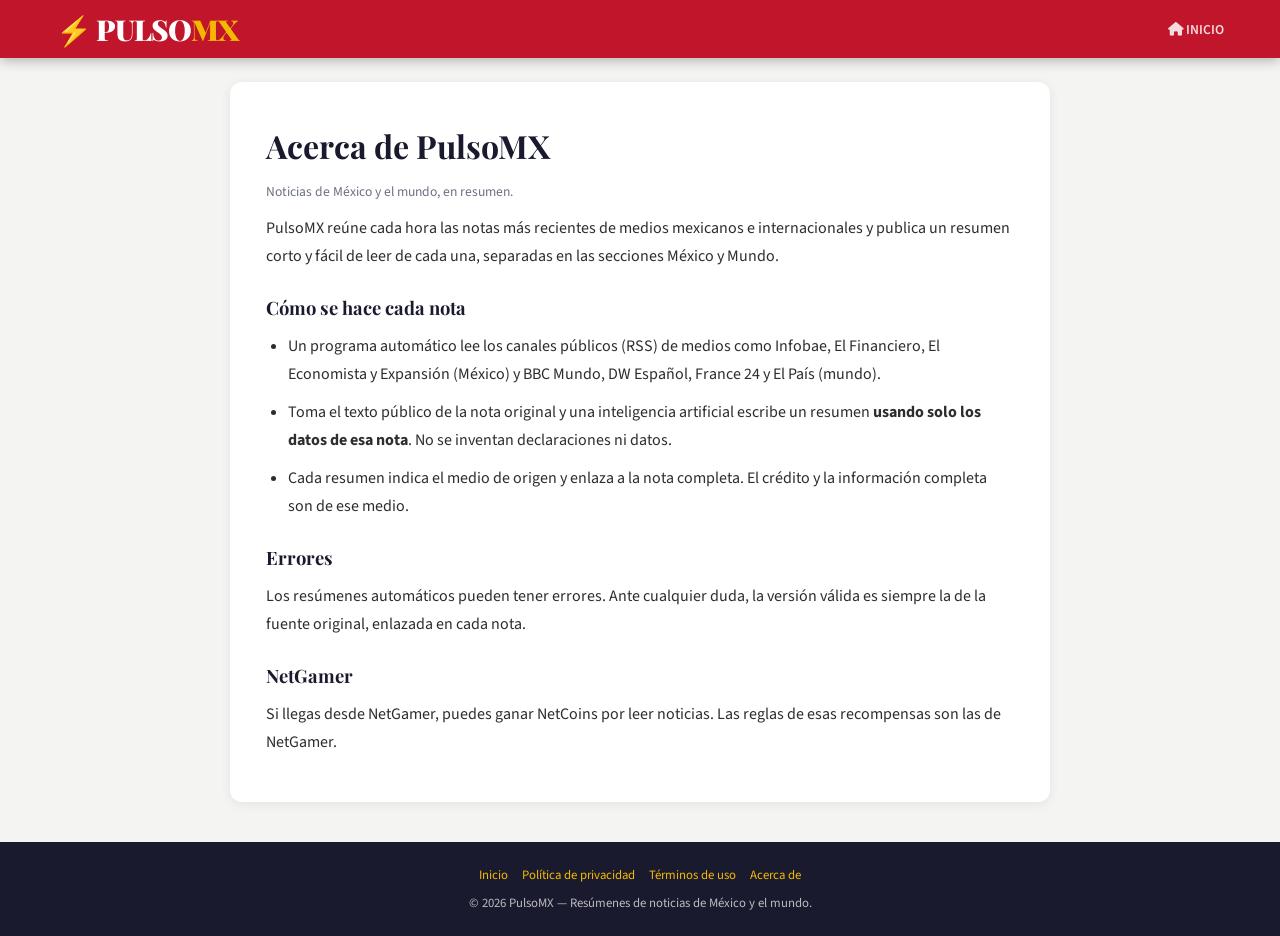
<file: acerca.html>
<!DOCTYPE html>
<html lang="es">
<head>
    <meta charset="UTF-8">
    <meta name="viewport" content="width=device-width, initial-scale=1.0">
    <title>Acerca de | PulsoMX</title>
    <meta name="description" content="Qué es PulsoMX y cómo se hacen sus notas.">
    <link rel="icon" href="data:image/svg+xml,%3Csvg xmlns='http://www.w3.org/2000/svg' viewBox='0 0 100 100'%3E%3Ctext y='.9em' font-size='90'%3E⚡%3C/text%3E%3C/svg%3E">
    <link rel="preconnect" href="https://fonts.googleapis.com">
    <link href="https://fonts.googleapis.com/css2?family=Playfair+Display:wght@700;900&family=Source+Sans+3:wght@400;600;700&display=swap" rel="stylesheet">
    <link rel="stylesheet" href="https://cdnjs.cloudflare.com/ajax/libs/font-awesome/6.4.0/css/all.min.css">
    <link rel="stylesheet" href="assets/estilos.css">
</head>
<body>
    <header>
        <div class="header-inner">
            <a href="index.html" class="logo">⚡ PULSO<span>MX</span></a>
            <nav class="header-nav">
                <a href="index.html"><i class="fa-solid fa-house"></i> <span class="hide-xs">Inicio</span></a>
            </nav>
        </div>
    </header>
    <main class="pagina-texto">
        <h1>Acerca de PulsoMX</h1>
        <p class="nota">Noticias de México y el mundo, en resumen.</p>
        <p>PulsoMX reúne cada hora las notas más recientes de medios mexicanos e internacionales y publica un resumen corto y fácil de leer de cada una, separadas en las secciones México y Mundo.</p>
        <h2>Cómo se hace cada nota</h2>
        <ul>
            <li>Un programa automático lee los canales públicos (RSS) de medios como Infobae, El Financiero, El Economista y Expansión (México) y BBC Mundo, DW Español, France 24 y El País (mundo).</li>
            <li>Toma el texto público de la nota original y una inteligencia artificial escribe un resumen <b>usando solo los datos de esa nota</b>. No se inventan declaraciones ni datos.</li>
            <li>Cada resumen indica el medio de origen y enlaza a la nota completa. El crédito y la información completa son de ese medio.</li>
        </ul>
        <h2>Errores</h2>
        <p>Los resúmenes automáticos pueden tener errores. Ante cualquier duda, la versión válida es siempre la de la fuente original, enlazada en cada nota.</p>
        <h2>NetGamer</h2>
        <p>Si llegas desde NetGamer, puedes ganar NetCoins por leer noticias. Las reglas de esas recompensas son las de NetGamer.</p>
    </main>
    <footer>
        <div class="footer-links">
            <a href="index.html">Inicio</a>
            <a href="privacidad.html">Política de privacidad</a>
            <a href="terminos.html">Términos de uso</a>
            <a href="acerca.html">Acerca de</a>
        </div>
        <p>© <span id="anio">2026</span> PulsoMX — Resúmenes de noticias de México y el mundo.</p>
    </footer>
    <script>document.getElementById('anio').textContent = new Date().getFullYear();</script>
</body>
</html>
</file>
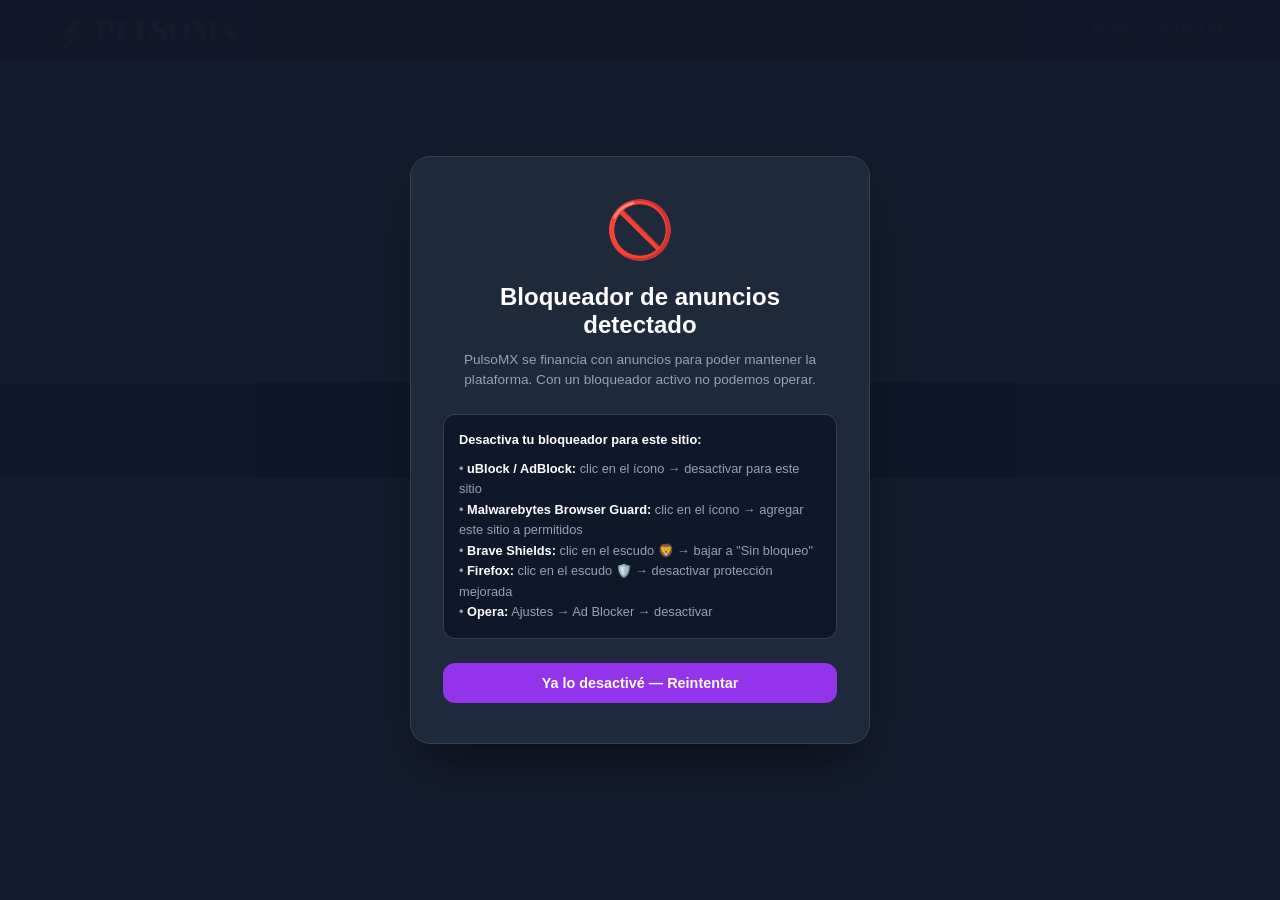
<file: noticia.html>
<!DOCTYPE html>
<html lang="es">
<head>
    <meta charset="UTF-8">
    <meta name="viewport" content="width=device-width, initial-scale=1.0">
    <title>Noticia | PulsoMX</title>
    <meta name="description" content="Resumen de noticias de México y el mundo en PulsoMX.">
    <meta name="robots" content="index, follow">
    <meta property="og:type" content="article">
    <meta property="og:site_name" content="PulsoMX">
    <link rel="icon" href="data:image/svg+xml,%3Csvg xmlns='http://www.w3.org/2000/svg' viewBox='0 0 100 100'%3E%3Ctext y='.9em' font-size='90'%3E⚡%3C/text%3E%3C/svg%3E">
    <link rel="preconnect" href="https://fonts.googleapis.com">
    <link href="https://fonts.googleapis.com/css2?family=Playfair+Display:wght@700;900&family=Source+Sans+3:ital,wght@0,400;0,600;0,700;1,400&display=swap" rel="stylesheet">
    <link rel="stylesheet" href="https://cdnjs.cloudflare.com/ajax/libs/font-awesome/6.4.0/css/all.min.css">
    <link rel="stylesheet" href="assets/estilos.css">
    <script src="assets/comun.js"></script>
    <script src="assets/tutorial.js"></script>
    <style>
        .migas { font-size:.78rem; color:var(--texto-suave); margin-bottom:14px; overflow:hidden; text-overflow:ellipsis; white-space:nowrap; }
        .migas a { color:var(--rojo); text-decoration:none; }
        article { background:#fff; border-radius:12px; padding:clamp(16px,4vw,32px); box-shadow:0 2px 12px rgba(0,0,0,.07); }
        #titulo { font-family:'Playfair Display',serif; font-size:clamp(1.3rem,4vw,2rem); font-weight:900; line-height:1.2; margin-bottom:12px; overflow-wrap:anywhere; }
        .meta { display:flex; gap:14px; padding:10px 0; border-top:1px solid #eee; border-bottom:1px solid #eee; margin-bottom:18px; font-size:clamp(.72rem,2vw,.82rem); color:var(--texto-suave); flex-wrap:wrap; }
        .meta i { color:var(--rojo); }
        #imagen { width:100%; height:clamp(180px,40vw,380px); object-fit:cover; border-radius:10px; margin-bottom:20px; }
        #cuerpo { font-size:clamp(.95rem,2.5vw,1.05rem); line-height:1.85; color:#2d2d2d; overflow-wrap:anywhere; }
        #cuerpo p { margin-bottom:16px; }
        .fuente { background:#f8f8f8; border-left:4px solid var(--rojo); padding:12px 16px; border-radius:0 8px 8px 0; margin-top:24px; font-size:.85rem; line-height:1.6; }
        .fuente a { color:var(--rojo); font-weight:700; overflow-wrap:anywhere; }
        .compartir { margin-top:24px; padding-top:18px; border-top:1px solid #eee; }
        .compartir p { font-weight:700; font-size:.88rem; margin-bottom:10px; }
        .botones { display:flex; gap:8px; flex-wrap:wrap; }
        .botones a { padding:8px 14px; border-radius:8px; font-weight:700; font-size:.78rem; text-decoration:none; color:#fff; display:flex; align-items:center; gap:6px; }
        .wa { background:#25D366; } .tw { background:#111; } .fb { background:#1877F2; }
        .relacionadas { font-family:'Playfair Display',serif; font-size:clamp(1rem,3vw,1.2rem); font-weight:900; border-left:4px solid var(--rojo); padding-left:12px; margin:28px 0 16px; text-transform:uppercase; }
        #cargando { text-align:center; padding:60px 16px; color:var(--texto-suave); }

        /* Barra de recompensa NetGamer */
        #premio { display:none; position:fixed; bottom:20px; left:50%; transform:translateX(-50%); width:calc(100% - 32px); max-width:400px; background:#1a1a2e; border-radius:18px; padding:14px 16px; box-shadow:0 10px 25px rgba(0,0,0,.5); z-index:9999; text-align:center; border:1px solid #333; transition:opacity .5s; }
        #premio-texto { color:#fff; font-size:14px; font-weight:700; margin-bottom:10px; }
        #premio-barra-fondo { width:100%; background:#2a2a40; border-radius:10px; height:12px; overflow:hidden; }
        #premio-barra { width:0; height:100%; background:linear-gradient(90deg,#f5b800,#ffea00); transition:width 1s linear; }
    </style>
</head>
<body data-social-bar>
    <div id="bloqueo-overlay">
        <div id="bloqueo-card">
            <div id="bloqueo-icono">🛡️</div>
            <h2 id="bloqueo-titulo">Acceso bloqueado</h2>
            <p id="bloqueo-mensaje"></p>
            <div id="bloqueo-instrucciones-box"><p id="bloqueo-instrucciones"></p></div>
            <button type="button" id="btn-reintentar">Ya lo desactivé — Reintentar</button>
        </div>
    </div>

    <header>
        <div class="header-inner">
            <a href="index.html" class="logo">⚡ PULSO<span>MX</span></a>
            <nav class="header-nav">
                <a href="index.html"><i class="fa-solid fa-arrow-left"></i> <span class="hide-xs">Inicio</span></a>
                <a href="acerca.html" class="hide-xs">Acerca de</a>
            </nav>
        </div>
    </header>

    <div class="ad-top"><div data-anuncio="728"></div><div data-anuncio="320"></div></div>

    <div id="cargando">
        <i class="fa-solid fa-spinner fa-spin" style="color:var(--rojo);font-size:2rem;"></i>
        <p style="margin-top:12px;">Cargando noticia…</p>
    </div>

    <div id="contenido" class="contenedor" style="display:none;">
        <main>
            <div class="migas"><a href="index.html">Inicio</a> › <span id="migas-titulo">Noticia</span></div>
            <article>
                <span class="etiqueta" id="etiqueta">Noticia</span>
                <h1 id="titulo"></h1>
                <div class="meta">
                    <span><i class="fa-regular fa-calendar"></i> <span id="fecha"></span></span>
                    <span><i class="fa-solid fa-newspaper"></i> <span id="medio">PulsoMX</span></span>
                    <span><i class="fa-solid fa-clock"></i> <span id="lectura">2 min de lectura</span></span>
                </div>
                <img id="imagen" alt="" referrerpolicy="no-referrer">
                <div id="cuerpo"></div>
                <div class="ad-nativo" data-anuncio="nativo"></div>
                <div class="fuente">
                    <i class="fa-solid fa-link" style="color:var(--rojo);margin-right:6px;"></i>
                    Resumen elaborado con ayuda de inteligencia artificial a partir de la nota original.
                    Lee la nota completa en la fuente: <a id="fuente-enlace" href="#" target="_blank" rel="noopener noreferrer nofollow"></a>
                </div>
                <div class="compartir">
                    <p><i class="fa-solid fa-share-nodes" style="color:var(--rojo);margin-right:6px;"></i>Compartir esta noticia</p>
                    <div class="botones">
                        <a id="c-wa" class="wa" target="_blank" rel="noopener noreferrer"><i class="fa-brands fa-whatsapp"></i> WhatsApp</a>
                        <a id="c-tw" class="tw" target="_blank" rel="noopener noreferrer"><i class="fa-brands fa-x-twitter"></i> X</a>
                        <a id="c-fb" class="fb" target="_blank" rel="noopener noreferrer"><i class="fa-brands fa-facebook"></i> Facebook</a>
                    </div>
                </div>
            </article>
            <p class="relacionadas">Noticias relacionadas</p>
            <div id="relacionadas" class="related-grid"></div>
        </main>
        <aside class="sidebar">
            <div class="widget">
                <p class="widget-titulo">Últimas noticias</p>
                <div id="lateral"></div>
            </div>
            <div class="ad-sidebar" data-anuncio="300"></div>
        </aside>
    </div>

    <div id="premio">
        <div id="premio-texto"></div>
        <div id="premio-barra-fondo"><div id="premio-barra"></div></div>
    </div>

    <footer>
        <div class="footer-links">
            <a href="index.html">Inicio</a>
            <a href="privacidad.html">Política de privacidad</a>
            <a href="terminos.html">Términos de uso</a>
            <a href="acerca.html">Acerca de</a>
        </div>
        <p>© <span id="anio">2026</span> PulsoMX — Resúmenes de noticias de México y el mundo.</p>
    </footer>

    <script>
        var e = Pulso.esc;
        var idNoticia = new URLSearchParams(location.search).get('id');

        function sinNoticia(msg) {
            document.getElementById('cargando').innerHTML = '<p>' + e(msg) + '</p><p style="margin-top:14px;"><a href="index.html" style="color:var(--rojo);font-weight:700;">Ver todas las noticias</a></p>';
        }

        if (!Pulso.idValido(idNoticia)) {
            sinNoticia('La noticia no existe o fue eliminada.');
        } else {
            Pulso.cargarNoticias().then(function (lista) {
                var n = lista.find(function (x) { return x.id === idNoticia; });
                if (!n) { sinNoticia('La noticia no existe o fue eliminada.'); return; }

                document.title = n.titulo + ' | PulsoMX';
                var desc = document.querySelector('meta[name="description"]');
                desc.setAttribute('content', Pulso.soloTexto(n.resumen).slice(0, 160));
                document.getElementById('migas-titulo').textContent = n.titulo;
                document.getElementById('titulo').textContent = n.titulo;
                document.getElementById('etiqueta').textContent = Pulso.etiquetaDe(n);
                document.getElementById('fecha').textContent = Pulso.fechaBonita(n.fecha);
                if (n.medio) document.getElementById('medio').textContent = 'Fuente: ' + n.medio;
                var img = document.getElementById('imagen');
                img.src = Pulso.imagenDe(n);
                img.alt = n.titulo;

                var texto = Pulso.soloTexto(n.contenido || n.resumen || '');
                var cuerpo = document.getElementById('cuerpo');
                texto.split(/\n+/).map(function (p) { return p.trim(); }).filter(Boolean).forEach(function (p) {
                    var el = document.createElement('p');
                    el.textContent = p;
                    cuerpo.appendChild(el);
                });
                var palabras = texto.split(/\s+/).length;
                document.getElementById('lectura').textContent = Math.max(1, Math.round(palabras / 200)) + ' min de lectura';

                var fuente = Pulso.urlSegura(n.url_origen);
                var aFuente = document.getElementById('fuente-enlace');
                if (fuente) { aFuente.href = fuente; aFuente.textContent = n.medio || new URL(fuente).hostname; }
                else { aFuente.removeAttribute('href'); aFuente.textContent = 'no disponible'; }

                var url = encodeURIComponent(location.origin + location.pathname + '?id=' + encodeURIComponent(n.id));
                var tit = encodeURIComponent(n.titulo);
                document.getElementById('c-wa').href = 'https://wa.me/?text=' + tit + '%20' + url;
                document.getElementById('c-tw').href = 'https://twitter.com/intent/tweet?text=' + tit + '&url=' + url;
                document.getElementById('c-fb').href = 'https://www.facebook.com/sharer/sharer.php?u=' + url;

                var tarjeta = function (x, clase) {
                    return '<a href="noticia.html?id=' + encodeURIComponent(x.id) + '" class="' + clase + '">' +
                        '<img src="' + e(Pulso.imagenDe(x)) + '" alt="" loading="lazy" referrerpolicy="no-referrer">';
                };
                var otras = lista.filter(function (x) { return x.id !== n.id; }).reverse();
                document.getElementById('relacionadas').innerHTML = otras.slice(0, 4).map(function (x) {
                    return tarjeta(x, 'related-card') + '<div class="cuerpo"><h4>' + e(x.titulo) + '</h4></div></a>';
                }).join('');
                document.getElementById('lateral').innerHTML = otras.slice(0, 5).map(function (x) {
                    return tarjeta(x, 'item-lateral') + '<div><span class="fecha">' + e(Pulso.fechaBonita(x.fecha)) + '</span><h4>' + e(x.titulo) + '</h4></div></a>';
                }).join('');

                document.getElementById('cargando').style.display = 'none';
                document.getElementById('contenido').style.display = 'grid';

                // La barra de NetCoins solo arranca si no hay bloqueador ni VPN.
                // La primera vez se muestra el tutorial y la barra arranca al terminarlo.
                if (Pulso.pase()) Pulso.verificado().then(function (ok) {
                    if (!ok) return;
                    PulsoTutorial.noticia(false, function () { iniciarRecompensa(n.id); });
                    PulsoTutorial.botonAyuda(function () { PulsoTutorial.noticia(true); });
                });
            }).catch(function () { sinNoticia('Error al cargar la noticia. Intenta de nuevo en un momento.'); });
        }

        // ---------- Recompensa NetGamer ----------
        var MENSAJES = {
            ya_reclamada: 'Ya cobraste esta noticia',
            limite_diario: '¡Llegaste al límite de noticias de hoy! Vuelve mañana',
            pase_invalido: 'Tu sesión de NetGamer venció. Entra de nuevo desde NetGamer',
            noticia_invalida: 'Esta noticia aún no está disponible para recompensa',
            cuenta_suspendida: 'Tu cuenta de NetGamer está suspendida',
            muy_pronto: 'Sigue leyendo un poco más…',
            lectura_no_iniciada: 'No se pudo registrar tu lectura. Recarga la página',
            vpn: 'No se permite usar VPN o proxy para ganar NetCoins'
        };
        function premioTexto(icono, color, txt) {
            var t = document.getElementById('premio-texto');
            t.innerHTML = '<i class="fa-solid ' + icono + '" style="color:' + color + ';margin-right:6px;"></i>';
            t.appendChild(document.createTextNode(txt));
        }
        function premioCerrar(ms) {
            var w = document.getElementById('premio');
            setTimeout(function () { w.style.opacity = '0'; setTimeout(function () { w.style.display = 'none'; }, 500); }, ms);
        }
        function premioError(codigo) {
            premioTexto('fa-circle-exclamation', '#ef4444', MENSAJES[codigo] || 'No se pudo acreditar. Intenta más tarde');
            document.getElementById('premio-barra').style.background = '#ef4444';
            document.getElementById('premio-barra').style.width = '100%';
            premioCerrar(4000);
        }

        function iniciarRecompensa(newsId) {
            var w = document.getElementById('premio');
            var barra = document.getElementById('premio-barra');
            Pulso.llamarRecompensa('iniciar', newsId).then(function (r) {
                if (r.ya_leida) { w.style.display = 'block'; premioError('ya_reclamada'); return; }
                if (!r.ok) { if (r.error === 'pase_invalido' || r.error === 'cuenta_suspendida') { w.style.display = 'block'; premioError(r.error); } return; }

                var total = (r.segundos || 40) + 1, pasados = 0;
                w.style.display = 'block';
                premioTexto('fa-book-open', '#f5b800', 'Leyendo para ganar ' + r.nc + ' NetCoins');
                // Solo cuenta mientras la pestaña está a la vista.
                var reloj = setInterval(function () {
                    if (document.hidden) return;
                    pasados++;
                    barra.style.width = Math.min(100, pasados / total * 100) + '%';
                    if (pasados >= total) { clearInterval(reloj); cobrar(newsId, 0); }
                }, 1000);
            }).catch(function () {});
        }

        function cobrar(newsId, intento) {
            premioTexto('fa-spinner fa-spin', '#f5b800', 'Acreditando tus NetCoins…');
            Pulso.llamarRecompensa('cobrar', newsId).then(function (r) {
                if (r.ok) {
                    premioTexto('fa-circle-check', '#10b981', '¡+' + r.nc + ' NetCoins acreditadas en tu cuenta de NetGamer!');
                    document.getElementById('premio-barra').style.background = '#10b981';
                    premioCerrar(4000);
                } else if (r.error === 'muy_pronto' && intento < 3) {
                    premioTexto('fa-book-open', '#f5b800', MENSAJES.muy_pronto);
                    setTimeout(function () { cobrar(newsId, intento + 1); }, 4000);
                } else {
                    premioError(r.error);
                }
            }).catch(function () { premioError('red'); });
        }
    </script>
</body>
</html>
</file>
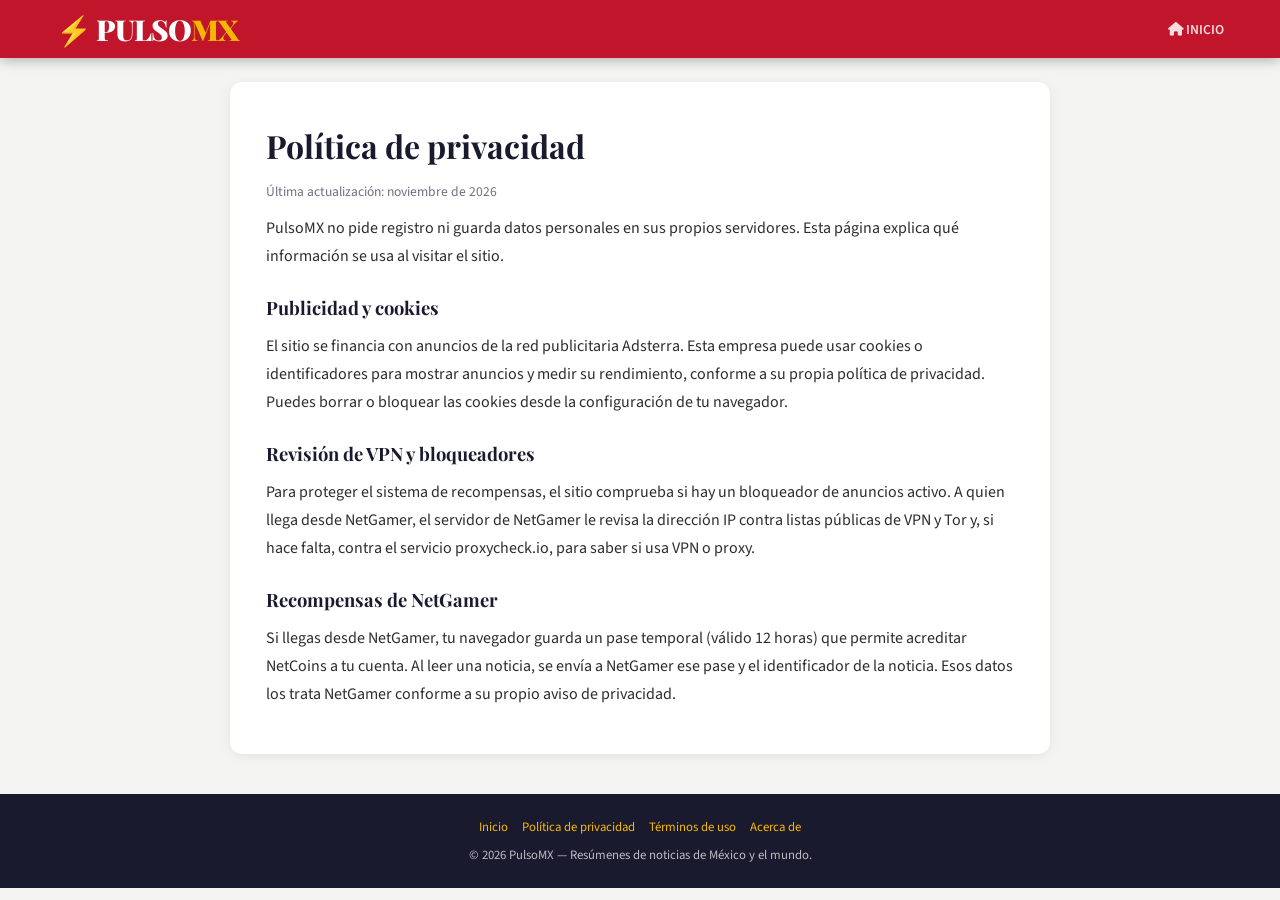
<file: privacidad.html>
<!DOCTYPE html>
<html lang="es">
<head>
    <meta charset="UTF-8">
    <meta name="viewport" content="width=device-width, initial-scale=1.0">
    <title>Política de privacidad | PulsoMX</title>
    <meta name="description" content="Qué datos usa PulsoMX y para qué.">
    <link rel="icon" href="data:image/svg+xml,%3Csvg xmlns='http://www.w3.org/2000/svg' viewBox='0 0 100 100'%3E%3Ctext y='.9em' font-size='90'%3E⚡%3C/text%3E%3C/svg%3E">
    <link rel="preconnect" href="https://fonts.googleapis.com">
    <link href="https://fonts.googleapis.com/css2?family=Playfair+Display:wght@700;900&family=Source+Sans+3:wght@400;600;700&display=swap" rel="stylesheet">
    <link rel="stylesheet" href="https://cdnjs.cloudflare.com/ajax/libs/font-awesome/6.4.0/css/all.min.css">
    <link rel="stylesheet" href="assets/estilos.css">
</head>
<body>
    <header>
        <div class="header-inner">
            <a href="index.html" class="logo">⚡ PULSO<span>MX</span></a>
            <nav class="header-nav">
                <a href="index.html"><i class="fa-solid fa-house"></i> <span class="hide-xs">Inicio</span></a>
            </nav>
        </div>
    </header>
    <main class="pagina-texto">
        <h1>Política de privacidad</h1>
        <p class="nota">Última actualización: noviembre de 2026</p>
        <p>PulsoMX no pide registro ni guarda datos personales en sus propios servidores. Esta página explica qué información se usa al visitar el sitio.</p>
        <h2>Publicidad y cookies</h2>
        <p>El sitio se financia con anuncios de la red publicitaria Adsterra. Esta empresa puede usar cookies o identificadores para mostrar anuncios y medir su rendimiento, conforme a su propia política de privacidad. Puedes borrar o bloquear las cookies desde la configuración de tu navegador.</p>
        <h2>Revisión de VPN y bloqueadores</h2>
        <p>Para proteger el sistema de recompensas, el sitio comprueba si hay un bloqueador de anuncios activo. A quien llega desde NetGamer, el servidor de NetGamer le revisa la dirección IP contra listas públicas de VPN y Tor y, si hace falta, contra el servicio proxycheck.io, para saber si usa VPN o proxy.</p>
        <h2>Recompensas de NetGamer</h2>
        <p>Si llegas desde NetGamer, tu navegador guarda un pase temporal (válido 12 horas) que permite acreditar NetCoins a tu cuenta. Al leer una noticia, se envía a NetGamer ese pase y el identificador de la noticia. Esos datos los trata NetGamer conforme a su propio aviso de privacidad.</p>
    </main>
    <footer>
        <div class="footer-links">
            <a href="index.html">Inicio</a>
            <a href="privacidad.html">Política de privacidad</a>
            <a href="terminos.html">Términos de uso</a>
            <a href="acerca.html">Acerca de</a>
        </div>
        <p>© <span id="anio">2026</span> PulsoMX — Resúmenes de noticias de México y el mundo.</p>
    </footer>
    <script>document.getElementById('anio').textContent = new Date().getFullYear();</script>
</body>
</html>
</file>
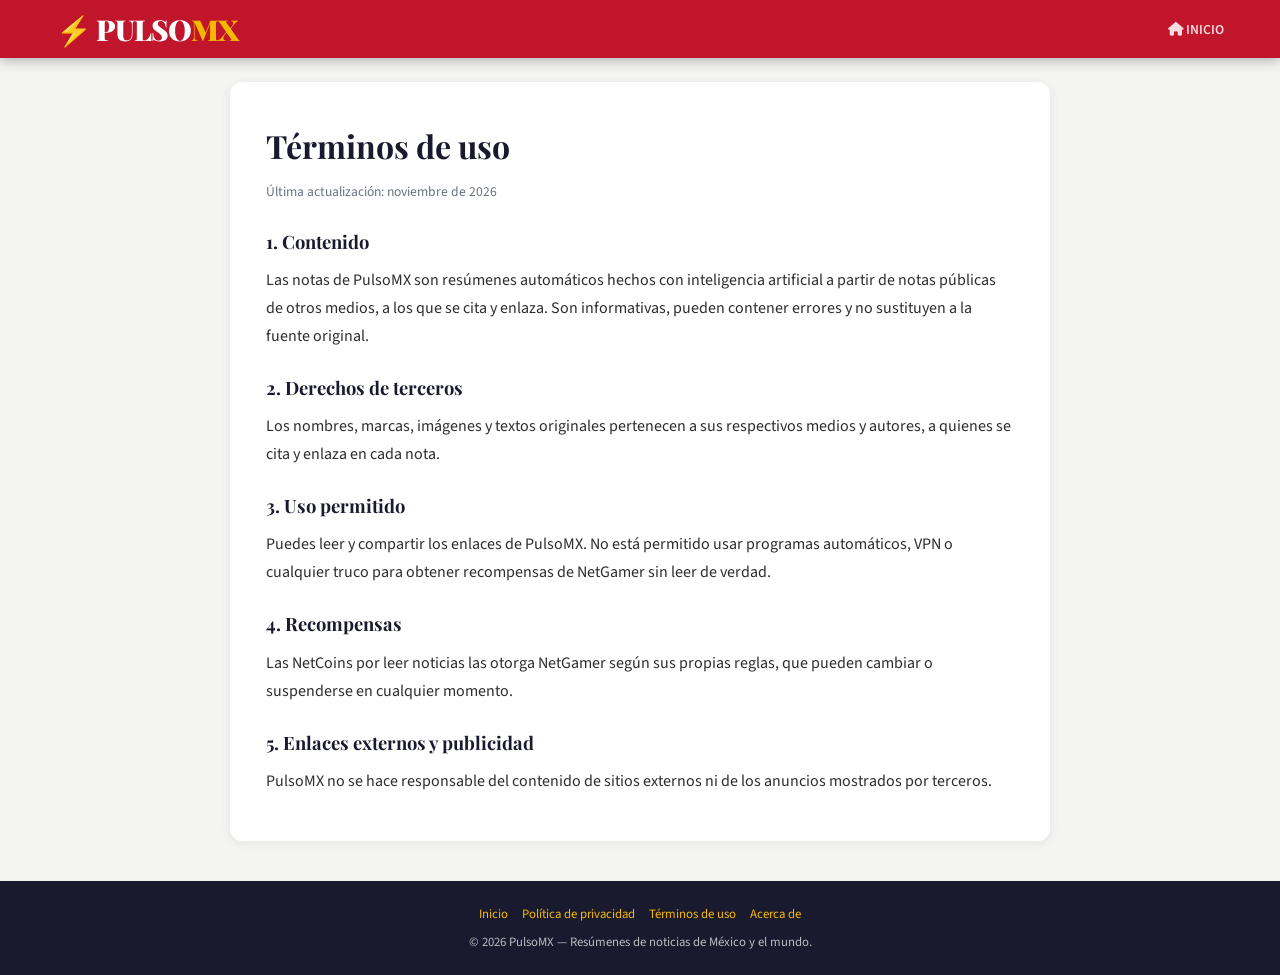
<file: terminos.html>
<!DOCTYPE html>
<html lang="es">
<head>
    <meta charset="UTF-8">
    <meta name="viewport" content="width=device-width, initial-scale=1.0">
    <title>Términos de uso | PulsoMX</title>
    <meta name="description" content="Condiciones de uso de PulsoMX.">
    <link rel="icon" href="data:image/svg+xml,%3Csvg xmlns='http://www.w3.org/2000/svg' viewBox='0 0 100 100'%3E%3Ctext y='.9em' font-size='90'%3E⚡%3C/text%3E%3C/svg%3E">
    <link rel="preconnect" href="https://fonts.googleapis.com">
    <link href="https://fonts.googleapis.com/css2?family=Playfair+Display:wght@700;900&family=Source+Sans+3:wght@400;600;700&display=swap" rel="stylesheet">
    <link rel="stylesheet" href="https://cdnjs.cloudflare.com/ajax/libs/font-awesome/6.4.0/css/all.min.css">
    <link rel="stylesheet" href="assets/estilos.css">
</head>
<body>
    <header>
        <div class="header-inner">
            <a href="index.html" class="logo">⚡ PULSO<span>MX</span></a>
            <nav class="header-nav">
                <a href="index.html"><i class="fa-solid fa-house"></i> <span class="hide-xs">Inicio</span></a>
            </nav>
        </div>
    </header>
    <main class="pagina-texto">
        <h1>Términos de uso</h1>
        <p class="nota">Última actualización: noviembre de 2026</p>
        <h2>1. Contenido</h2>
        <p>Las notas de PulsoMX son resúmenes automáticos hechos con inteligencia artificial a partir de notas públicas de otros medios, a los que se cita y enlaza. Son informativas, pueden contener errores y no sustituyen a la fuente original.</p>
        <h2>2. Derechos de terceros</h2>
        <p>Los nombres, marcas, imágenes y textos originales pertenecen a sus respectivos medios y autores, a quienes se cita y enlaza en cada nota.</p>
        <h2>3. Uso permitido</h2>
        <p>Puedes leer y compartir los enlaces de PulsoMX. No está permitido usar programas automáticos, VPN o cualquier truco para obtener recompensas de NetGamer sin leer de verdad.</p>
        <h2>4. Recompensas</h2>
        <p>Las NetCoins por leer noticias las otorga NetGamer según sus propias reglas, que pueden cambiar o suspenderse en cualquier momento.</p>
        <h2>5. Enlaces externos y publicidad</h2>
        <p>PulsoMX no se hace responsable del contenido de sitios externos ni de los anuncios mostrados por terceros.</p>
    </main>
    <footer>
        <div class="footer-links">
            <a href="index.html">Inicio</a>
            <a href="privacidad.html">Política de privacidad</a>
            <a href="terminos.html">Términos de uso</a>
            <a href="acerca.html">Acerca de</a>
        </div>
        <p>© <span id="anio">2026</span> PulsoMX — Resúmenes de noticias de México y el mundo.</p>
    </footer>
    <script>document.getElementById('anio').textContent = new Date().getFullYear();</script>
</body>
</html>
</file>
<file: assets/estilos.css>
:root { --rojo:#c0152a; --rojo-oscuro:#8b0f1e; --amarillo:#f5b800; --gris:#f4f4f2; --texto:#1a1a2e; --texto-suave:#6b7280; }
*,*::before,*::after { box-sizing:border-box; margin:0; padding:0; }
html { -webkit-text-size-adjust:100%; text-size-adjust:100%; }
body { font-family:'Source Sans 3',sans-serif; background:var(--gris); color:var(--texto); min-width:320px; overflow-x:hidden; }
img { max-width:100%; height:auto; display:block; }

/* Encabezado */
header { background:var(--rojo); position:sticky; top:0; z-index:100; box-shadow:0 2px 12px rgba(0,0,0,.3); }
.header-inner { max-width:1200px; margin:0 auto; display:flex; align-items:center; justify-content:space-between; padding:10px 16px; gap:12px; }
.logo { font-family:'Playfair Display',serif; font-size:clamp(1.2rem,4vw,1.8rem); font-weight:900; color:#fff; text-decoration:none; letter-spacing:-1px; white-space:nowrap; flex-shrink:0; }
.logo span { color:var(--amarillo); }
.header-nav { display:flex; gap:12px; align-items:center; flex-wrap:wrap; justify-content:flex-end; }
.header-nav a { color:rgba(255,255,255,.85); text-decoration:none; font-size:clamp(.7rem,2vw,.85rem); font-weight:600; text-transform:uppercase; white-space:nowrap; }
.header-nav a:hover { color:var(--amarillo); }
@media (max-width:480px) { .header-nav .hide-xs { display:none; } }

/* Anuncios */
.ad-top { text-align:center; padding:8px; background:#f0f0f0; border-bottom:1px solid #e0e0e0; overflow:hidden; min-height:10px; }
.ad-top [data-anuncio="728"] { display:flex; justify-content:center; }
.ad-top [data-anuncio="320"] { display:none; justify-content:center; }
@media (max-width:767px) { .ad-top [data-anuncio="728"] { display:none; } .ad-top [data-anuncio="320"] { display:flex; } }
.ad-sidebar { display:flex; justify-content:center; overflow:hidden; margin-bottom:18px; }
.ad-nativo { margin:24px 0; overflow:hidden; }

/* Diseño */
.contenedor { max-width:1200px; margin:20px auto; padding:0 16px; display:grid; grid-template-columns:minmax(0,1fr) 300px; gap:24px; }
@media (max-width:960px) { .contenedor { grid-template-columns:minmax(0,1fr); } .sidebar { display:none; } }
.titulo-seccion { font-family:'Playfair Display',serif; font-size:clamp(1rem,3vw,1.3rem); font-weight:900; border-left:4px solid var(--rojo); padding-left:12px; margin-bottom:16px; text-transform:uppercase; }

/* Tarjetas */
.hero-card, .news-card, .related-card { background:#fff; border-radius:12px; overflow:hidden; box-shadow:0 2px 12px rgba(0,0,0,.07); text-decoration:none; color:inherit; display:block; transition:transform .2s, box-shadow .2s; }
.hero-card:hover, .news-card:hover, .related-card:hover { transform:translateY(-2px); box-shadow:0 8px 24px rgba(0,0,0,.12); }
.hero-card { margin-bottom:20px; }
.hero-card img { width:100%; height:clamp(180px,35vw,340px); object-fit:cover; }
.hero-card .cuerpo { padding:clamp(14px,3vw,24px); }
.etiqueta { background:var(--rojo); color:#fff; font-size:.7rem; font-weight:700; letter-spacing:1px; text-transform:uppercase; padding:3px 10px; border-radius:4px; display:inline-block; margin-bottom:10px; }
.hero-card h2 { font-family:'Playfair Display',serif; font-size:clamp(1.1rem,3.5vw,1.7rem); font-weight:900; line-height:1.25; margin-bottom:8px; }
.hero-card p { color:var(--texto-suave); font-size:clamp(.82rem,2vw,.95rem); line-height:1.6; display:-webkit-box; -webkit-line-clamp:3; -webkit-box-orient:vertical; overflow:hidden; }
.news-grid, .related-grid { display:grid; grid-template-columns:repeat(2,minmax(0,1fr)); gap:14px; }
@media (max-width:500px) { .news-grid, .related-grid { grid-template-columns:minmax(0,1fr); } }
.news-card img, .related-card img { width:100%; height:clamp(130px,20vw,170px); object-fit:cover; }
.news-card .cuerpo, .related-card .cuerpo { padding:12px; }
.fecha { font-size:.68rem; color:var(--rojo); font-weight:700; text-transform:uppercase; letter-spacing:.5px; }
.news-card h3, .related-card h4 { font-family:'Playfair Display',serif; font-size:clamp(.85rem,2.2vw,1rem); font-weight:700; line-height:1.35; margin-top:4px; display:-webkit-box; -webkit-line-clamp:3; -webkit-box-orient:vertical; overflow:hidden; }

/* Pestañas de sección */
.pestanas { display:flex; gap:8px; margin-bottom:16px; flex-wrap:wrap; }
.pestanas button { font:inherit; font-weight:700; font-size:.85rem; padding:7px 16px; border-radius:20px; border:1px solid #ddd; background:#fff; color:var(--texto); cursor:pointer; }
.pestanas button[aria-pressed="true"] { background:var(--rojo); border-color:var(--rojo); color:#fff; }
.etiqueta-region { display:inline-block; font-size:.62rem; font-weight:700; text-transform:uppercase; letter-spacing:.5px; padding:2px 7px; border-radius:4px; background:#fde8eb; color:var(--rojo); margin-right:6px; }
.etiqueta-region.mundo { background:#e6effd; color:#1d4ed8; }

/* Barra lateral */
.widget { background:#fff; border-radius:10px; padding:16px; margin-bottom:18px; box-shadow:0 1px 6px rgba(0,0,0,.06); }
.widget-titulo { font-family:'Playfair Display',serif; font-size:.95rem; font-weight:900; border-bottom:2px solid var(--rojo); padding-bottom:8px; margin-bottom:12px; text-transform:uppercase; }
.item-lateral { display:flex; gap:10px; align-items:flex-start; padding:8px 0; border-bottom:1px solid #f0f0f0; text-decoration:none; color:inherit; }
.item-lateral:last-child { border-bottom:none; }
.item-lateral img { width:68px; height:52px; object-fit:cover; border-radius:6px; flex-shrink:0; }
.item-lateral h4 { font-size:.78rem; font-weight:700; line-height:1.35; display:-webkit-box; -webkit-line-clamp:3; -webkit-box-orient:vertical; overflow:hidden; }

/* Barra "Ahora" */
.ahora { background:var(--amarillo); padding:5px 0; overflow:hidden; }
.ahora-inner { max-width:1200px; margin:0 auto; padding:0 16px; display:flex; gap:10px; align-items:center; }
.ahora b { font-weight:900; font-size:.7rem; text-transform:uppercase; letter-spacing:1px; color:var(--rojo); flex-shrink:0; }
.ahora span { font-size:.8rem; font-weight:600; white-space:nowrap; overflow:hidden; text-overflow:ellipsis; min-width:0; }

/* Páginas de texto (privacidad, términos...) */
.pagina-texto { max-width:820px; margin:24px auto; padding:clamp(18px,4vw,36px); background:#fff; border-radius:12px; box-shadow:0 2px 12px rgba(0,0,0,.07); line-height:1.75; }
.pagina-texto h1 { font-family:'Playfair Display',serif; font-size:clamp(1.4rem,4vw,2rem); margin-bottom:6px; }
.pagina-texto h2 { font-family:'Playfair Display',serif; font-size:1.15rem; margin:22px 0 8px; }
.pagina-texto p, .pagina-texto li { margin-bottom:10px; color:#2d2d2d; }
.pagina-texto ul { padding-left:22px; }
.pagina-texto a { color:var(--rojo); }
.pagina-texto .nota { color:var(--texto-suave); font-size:.85rem; }

/* Pie */
footer { background:var(--texto); color:rgba(255,255,255,.7); margin-top:40px; padding:24px 16px; text-align:center; font-size:clamp(.72rem,2vw,.8rem); }
footer a { color:var(--amarillo); text-decoration:none; }
.footer-links { display:flex; justify-content:center; gap:14px; margin-bottom:10px; flex-wrap:wrap; }

/* Cargando */
.skeleton { background:linear-gradient(90deg,#e0e0e0 25%,#ebebeb 50%,#e0e0e0 75%); background-size:200% 100%; animation:brillo 1.5s infinite; border-radius:8px; }
@keyframes brillo { 0% { background-position:200% 0; } 100% { background-position:-200% 0; } }
.mensaje-vacio { color:#888; padding:40px 16px; text-align:center; grid-column:1/-1; }

/* Aviso de bloqueador / VPN (diseño original de PulsoMX) */
#bloqueo-overlay { display:none; position:fixed; inset:0; overflow-y:auto; background:rgba(15,23,42,.98); z-index:2147483647; align-items:center; justify-content:center; padding:20px; font-family:sans-serif; -webkit-overflow-scrolling:touch; overscroll-behavior:contain; }
#bloqueo-overlay.activo { display:flex; }
#bloqueo-card { margin:auto; background:#1e293b; border:1px solid #334155; border-radius:20px; padding:40px 32px; max-width:460px; width:100%; text-align:center; color:#f1f5f9; box-shadow:0 25px 50px -12px rgba(0,0,0,.5); }
#bloqueo-icono { font-size:3.5rem; margin-bottom:1.2rem; }
#bloqueo-titulo { font-size:1.5rem; font-weight:800; color:#fff; margin-bottom:.7rem; }
#bloqueo-mensaje { color:#94a3b8; font-size:.85rem; line-height:1.5; margin-bottom:1.5rem; }
#bloqueo-instrucciones-box { background:#0f172a; border:1px solid #334155; border-radius:12px; padding:15px; font-size:.8rem; color:#94a3b8; text-align:left; margin-bottom:1.5rem; line-height:1.6; }
#bloqueo-instrucciones-box b, #bloqueo-instrucciones-box strong { color:#fff; }
#btn-reintentar { width:100%; background:#9333ea; color:#fff; font-weight:bold; padding:12px; border-radius:12px; border:none; cursor:pointer; font-size:.9rem; transition:background .2s; }
#btn-reintentar:hover { background:#7e22ce; }
#btn-reintentar:disabled { opacity:.6; cursor:wait; }
@media (max-width:480px), (max-height:700px) {
    #bloqueo-overlay { padding:12px; }
    #bloqueo-card { padding:22px 18px; border-radius:16px; }
    #bloqueo-icono { font-size:2.4rem; margin-bottom:.6rem; }
    #bloqueo-titulo { font-size:1.2rem; margin-bottom:.5rem; }
    #bloqueo-mensaje { font-size:.8rem; margin-bottom:1rem; }
    #bloqueo-instrucciones-box { padding:12px; font-size:.75rem; line-height:1.5; margin-bottom:1rem; }
    #btn-reintentar { padding:12px; font-size:.88rem; }
}
</file>
